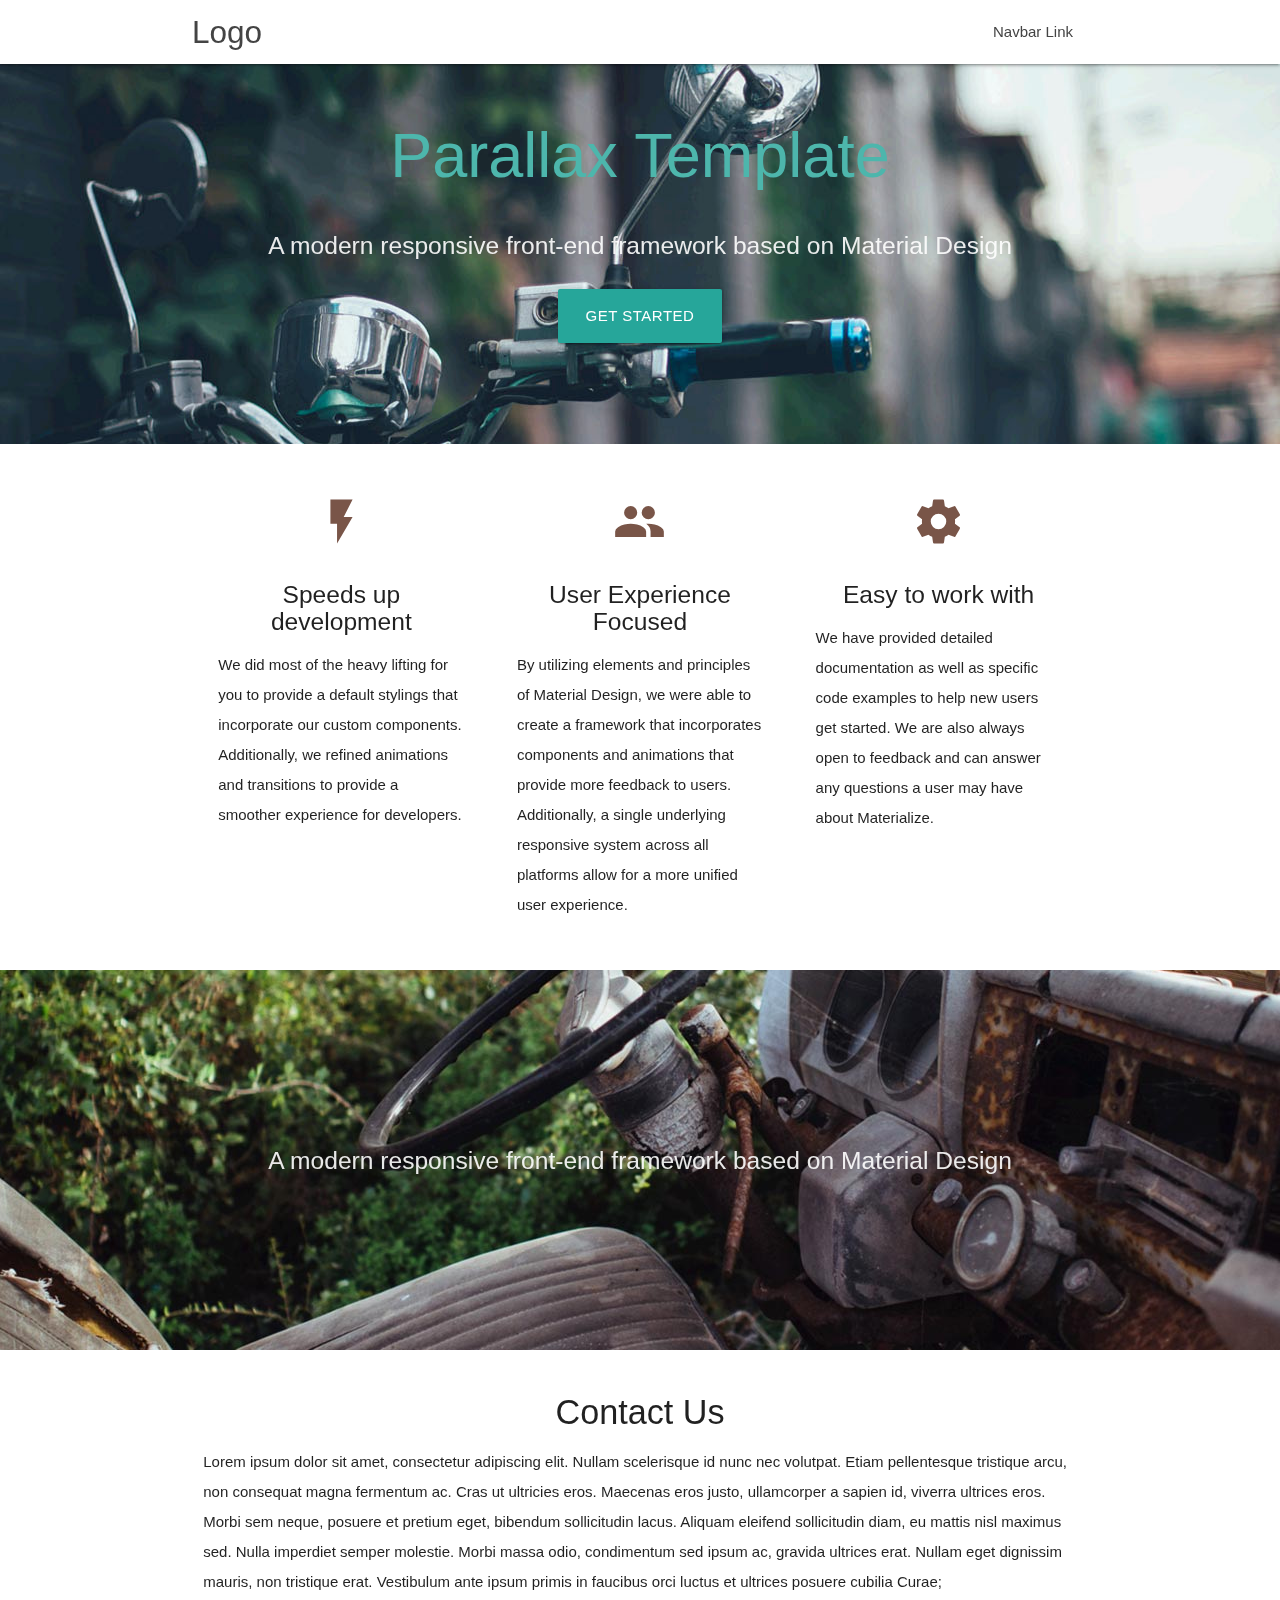
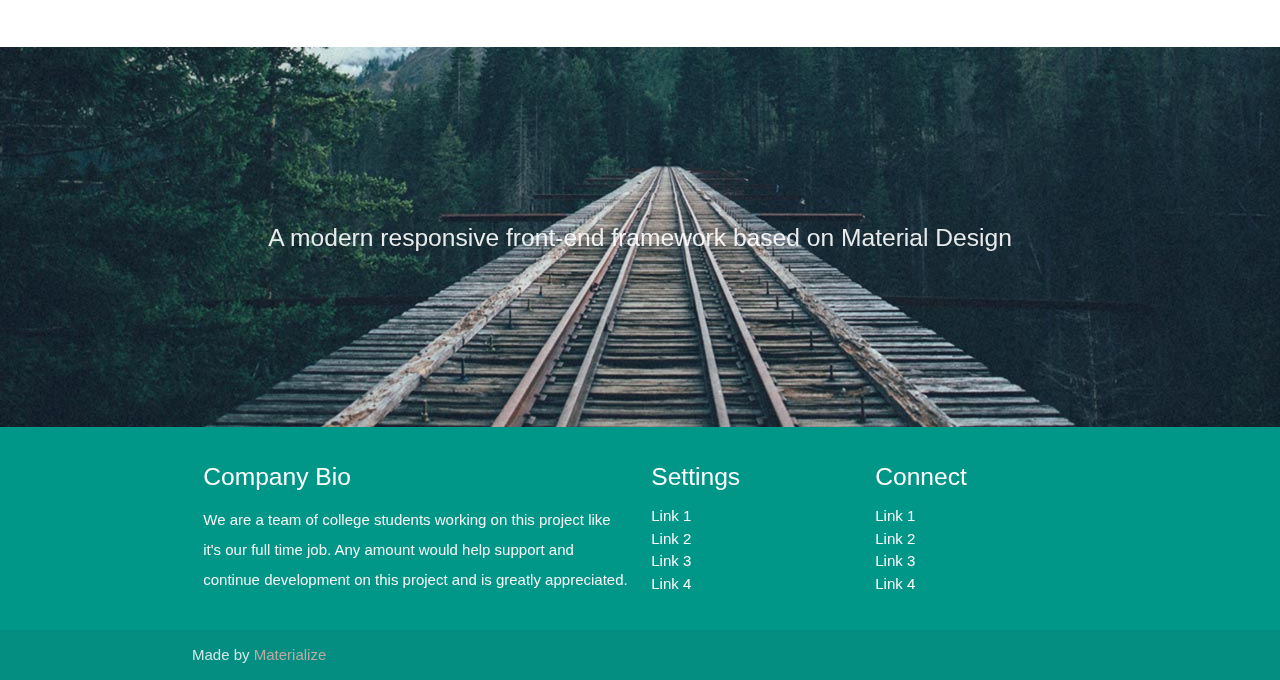
<file: parallax-template/index.html>
<!DOCTYPE html>
<html lang="en">
<head>
  <meta http-equiv="Content-Type" content="text/html; charset=UTF-8"/>
  <meta name="viewport" content="width=device-width, initial-scale=1"/>
  <title>Parallax Template - Materialize</title>

  <!-- CSS  -->
  <link href="https://fonts.googleapis.com/icon?family=Material+Icons" rel="stylesheet">
  <link href="css/materialize.css" type="text/css" rel="stylesheet" media="screen,projection"/>
  <link href="css/style.css" type="text/css" rel="stylesheet" media="screen,projection"/>
</head>
<body>
  <nav class="white" role="navigation">
    <div class="nav-wrapper container">
      <a id="logo-container" href="#" class="brand-logo">Logo</a>
      <ul class="right hide-on-med-and-down">
        <li><a href="#">Navbar Link</a></li>
      </ul>

      <ul id="nav-mobile" class="sidenav">
        <li><a href="#">Navbar Link</a></li>
      </ul>
      <a href="#" data-target="nav-mobile" class="sidenav-trigger"><i class="material-icons">menu</i></a>
    </div>
  </nav>

  <div id="index-banner" class="parallax-container">
    <div class="section no-pad-bot">
      <div class="container">
        <br><br>
        <h1 class="header center teal-text text-lighten-2">Parallax Template</h1>
        <div class="row center">
          <h5 class="header col s12 light">A modern responsive front-end framework based on Material Design</h5>
        </div>
        <div class="row center">
          <a href="http://materializecss.com/getting-started.html" id="download-button" class="btn-large waves-effect waves-light teal lighten-1">Get Started</a>
        </div>
        <br><br>

      </div>
    </div>
    <div class="parallax"><img src="background1.jpg" alt="Unsplashed background img 1"></div>
  </div>


  <div class="container">
    <div class="section">

      <!--   Icon Section   -->
      <div class="row">
        <div class="col s12 m4">
          <div class="icon-block">
            <h2 class="center brown-text"><i class="material-icons">flash_on</i></h2>
            <h5 class="center">Speeds up development</h5>

            <p class="light">We did most of the heavy lifting for you to provide a default stylings that incorporate our custom components. Additionally, we refined animations and transitions to provide a smoother experience for developers.</p>
          </div>
        </div>

        <div class="col s12 m4">
          <div class="icon-block">
            <h2 class="center brown-text"><i class="material-icons">group</i></h2>
            <h5 class="center">User Experience Focused</h5>

            <p class="light">By utilizing elements and principles of Material Design, we were able to create a framework that incorporates components and animations that provide more feedback to users. Additionally, a single underlying responsive system across all platforms allow for a more unified user experience.</p>
          </div>
        </div>

        <div class="col s12 m4">
          <div class="icon-block">
            <h2 class="center brown-text"><i class="material-icons">settings</i></h2>
            <h5 class="center">Easy to work with</h5>

            <p class="light">We have provided detailed documentation as well as specific code examples to help new users get started. We are also always open to feedback and can answer any questions a user may have about Materialize.</p>
          </div>
        </div>
      </div>

    </div>
  </div>


  <div class="parallax-container valign-wrapper">
    <div class="section no-pad-bot">
      <div class="container">
        <div class="row center">
          <h5 class="header col s12 light">A modern responsive front-end framework based on Material Design</h5>
        </div>
      </div>
    </div>
    <div class="parallax"><img src="background2.jpg" alt="Unsplashed background img 2"></div>
  </div>

  <div class="container">
    <div class="section">

      <div class="row">
        <div class="col s12 center">
          <h3><i class="mdi-content-send brown-text"></i></h3>
          <h4>Contact Us</h4>
          <p class="left-align light">Lorem ipsum dolor sit amet, consectetur adipiscing elit. Nullam scelerisque id nunc nec volutpat. Etiam pellentesque tristique arcu, non consequat magna fermentum ac. Cras ut ultricies eros. Maecenas eros justo, ullamcorper a sapien id, viverra ultrices eros. Morbi sem neque, posuere et pretium eget, bibendum sollicitudin lacus. Aliquam eleifend sollicitudin diam, eu mattis nisl maximus sed. Nulla imperdiet semper molestie. Morbi massa odio, condimentum sed ipsum ac, gravida ultrices erat. Nullam eget dignissim mauris, non tristique erat. Vestibulum ante ipsum primis in faucibus orci luctus et ultrices posuere cubilia Curae;</p>
        </div>
      </div>

    </div>
  </div>


  <div class="parallax-container valign-wrapper">
    <div class="section no-pad-bot">
      <div class="container">
        <div class="row center">
          <h5 class="header col s12 light">A modern responsive front-end framework based on Material Design</h5>
        </div>
      </div>
    </div>
    <div class="parallax"><img src="background3.jpg" alt="Unsplashed background img 3"></div>
  </div>

  <footer class="page-footer teal">
    <div class="container">
      <div class="row">
        <div class="col l6 s12">
          <h5 class="white-text">Company Bio</h5>
          <p class="grey-text text-lighten-4">We are a team of college students working on this project like it's our full time job. Any amount would help support and continue development on this project and is greatly appreciated.</p>


        </div>
        <div class="col l3 s12">
          <h5 class="white-text">Settings</h5>
          <ul>
            <li><a class="white-text" href="#!">Link 1</a></li>
            <li><a class="white-text" href="#!">Link 2</a></li>
            <li><a class="white-text" href="#!">Link 3</a></li>
            <li><a class="white-text" href="#!">Link 4</a></li>
          </ul>
        </div>
        <div class="col l3 s12">
          <h5 class="white-text">Connect</h5>
          <ul>
            <li><a class="white-text" href="#!">Link 1</a></li>
            <li><a class="white-text" href="#!">Link 2</a></li>
            <li><a class="white-text" href="#!">Link 3</a></li>
            <li><a class="white-text" href="#!">Link 4</a></li>
          </ul>
        </div>
      </div>
    </div>
    <div class="footer-copyright">
      <div class="container">
      Made by <a class="brown-text text-lighten-3" href="http://materializecss.com">Materialize</a>
      </div>
    </div>
  </footer>


  <!--  Scripts-->
  <script src="https://code.jquery.com/jquery-2.1.1.min.js"></script>
  <script src="js/materialize.js"></script>
  <script src="js/init.js"></script>

  </body>
</html>
</file>
<file: parallax-template/css/style.css>
/* Custom Stylesheet */
/**
 * Use this file to override Materialize files so you can update
 * the core Materialize files in the future
 *
 * Made By MaterializeCSS.com
 */

nav ul a,
nav .brand-logo {
  color: #444;
}

p {
  line-height: 2rem;
}

.sidenav-trigger {
  color: #26a69a;
}

.parallax-container {
  min-height: 380px;
  line-height: 0;
  height: auto;
  color: rgba(255,255,255,.9);
}
  .parallax-container .section {
    width: 100%;
  }

@media only screen and (max-width : 992px) {
  .parallax-container .section {
    position: absolute;
    top: 40%;
  }
  #index-banner .section {
    top: 10%;
  }
}

@media only screen and (max-width : 600px) {
  #index-banner .section {
    top: 0;
  }
}

.icon-block {
  padding: 0 15px;
}
.icon-block .material-icons {
  font-size: inherit;
}

footer.page-footer {
  margin: 0;
}
</file>
